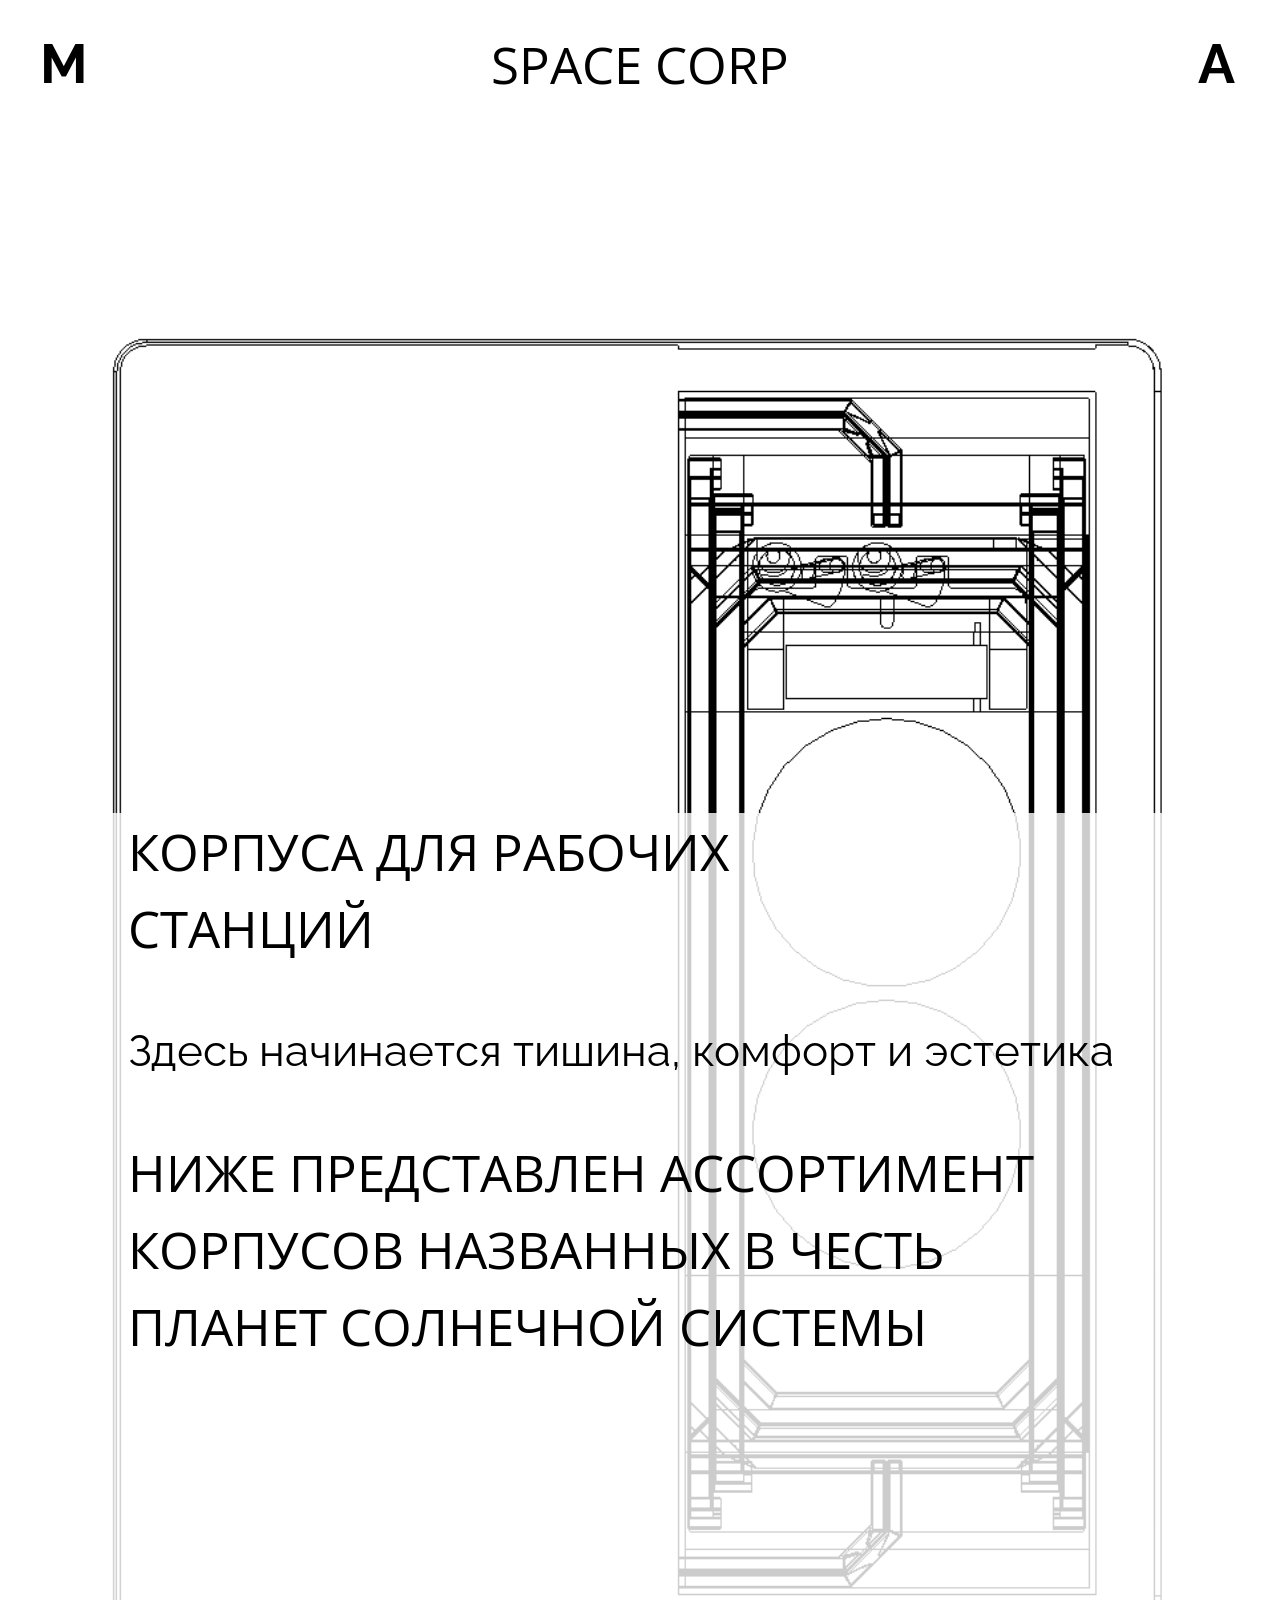
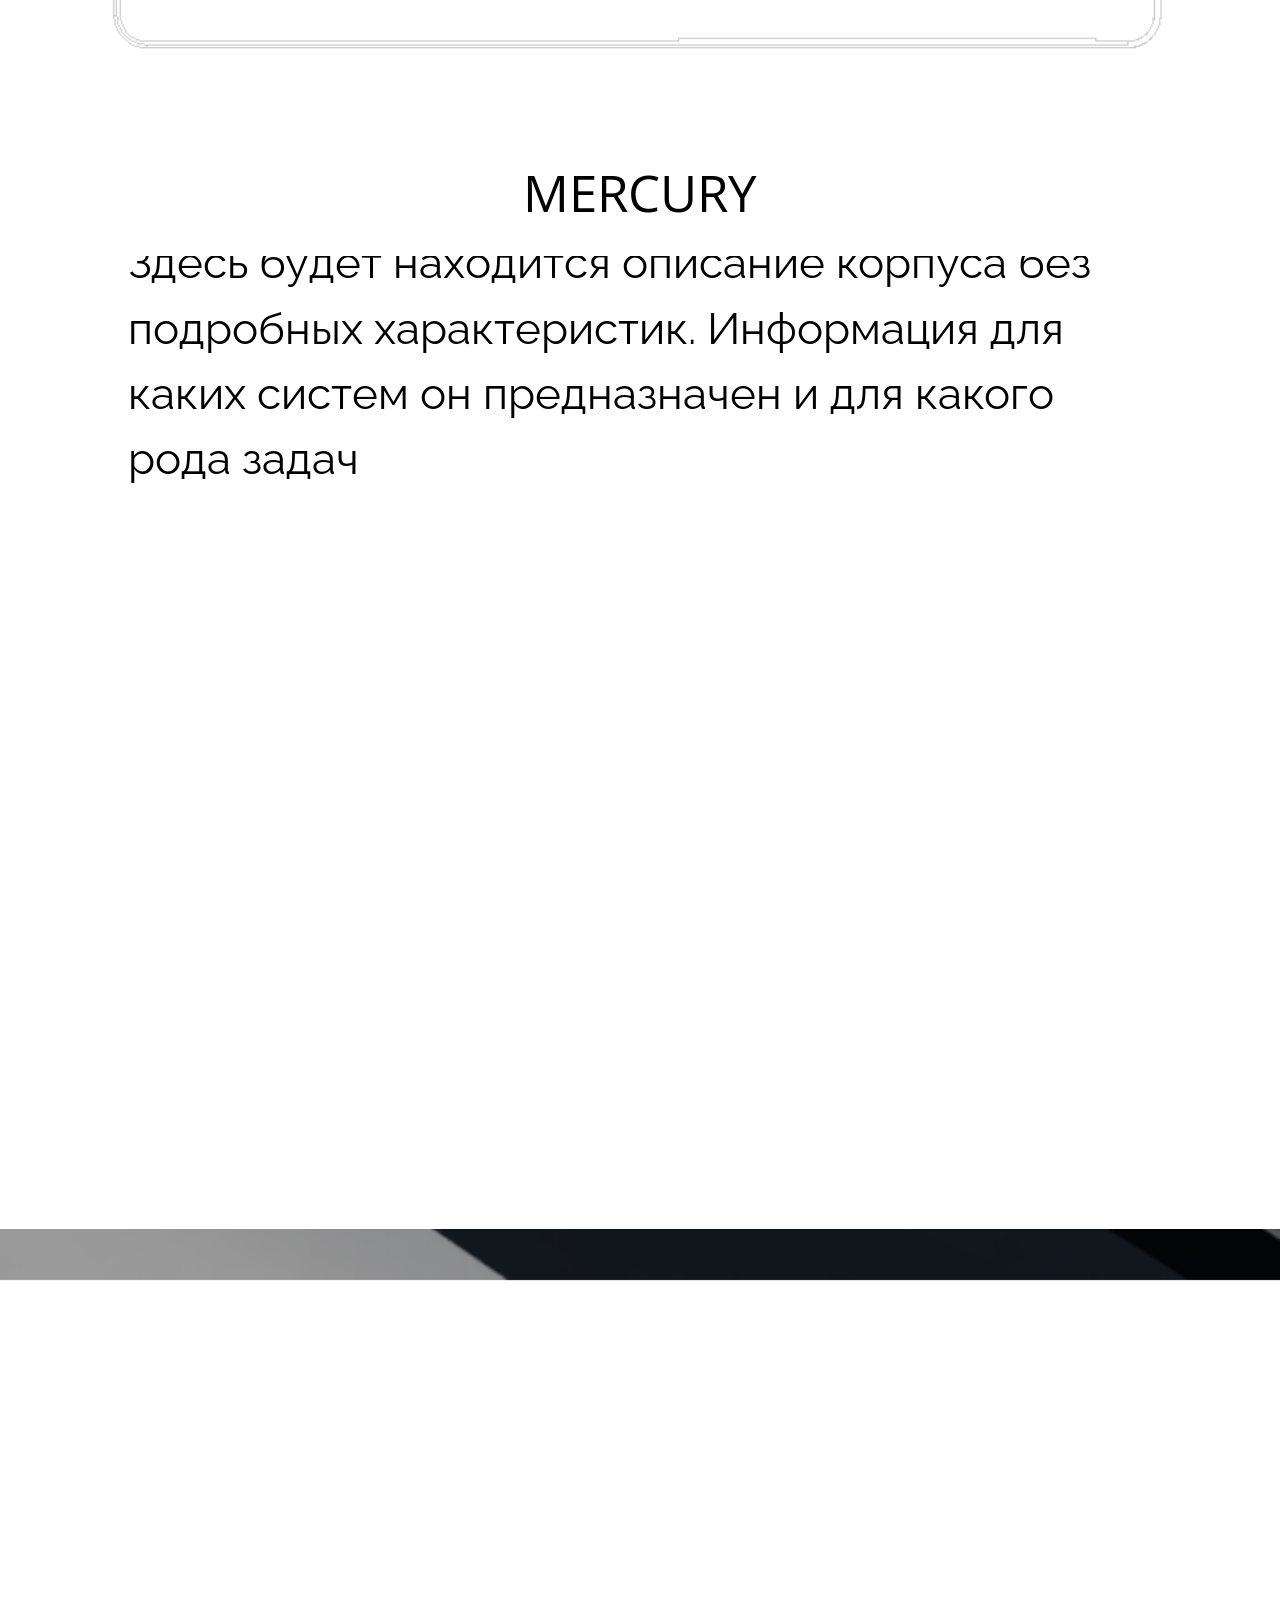
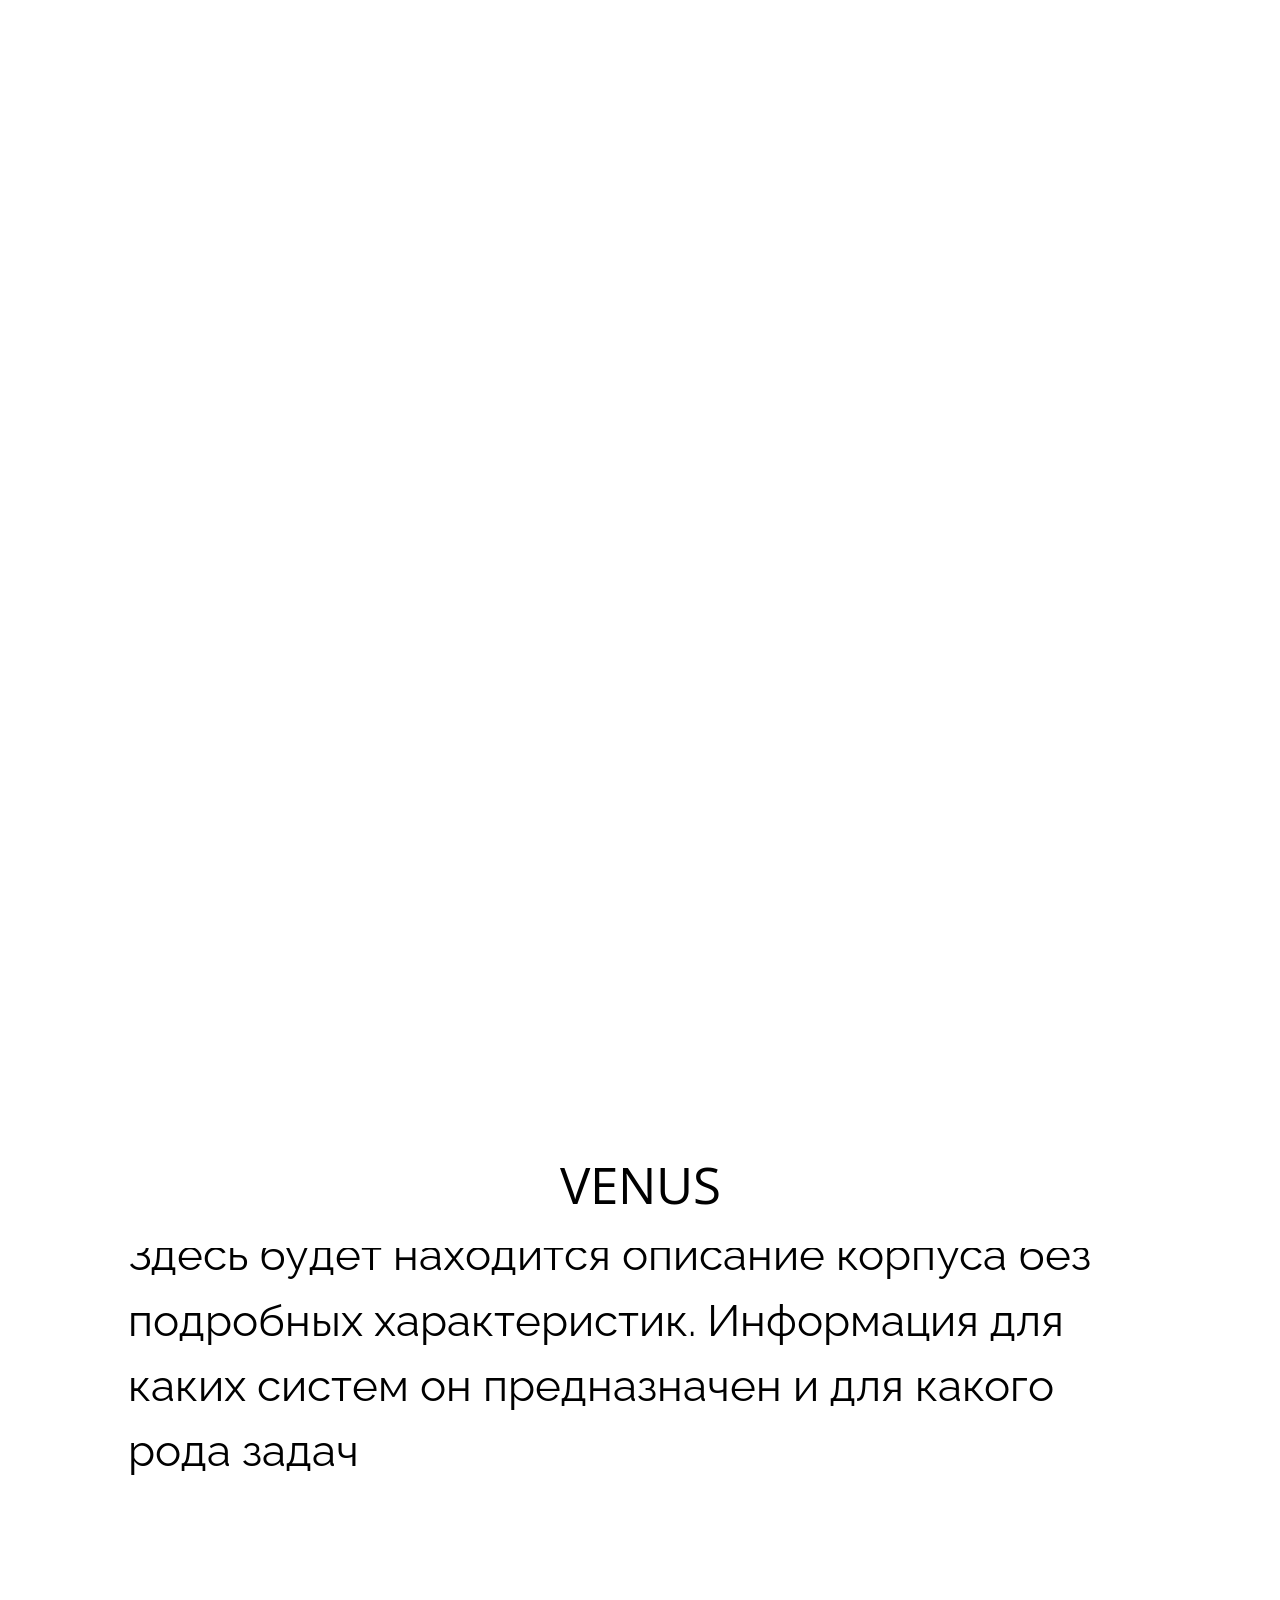
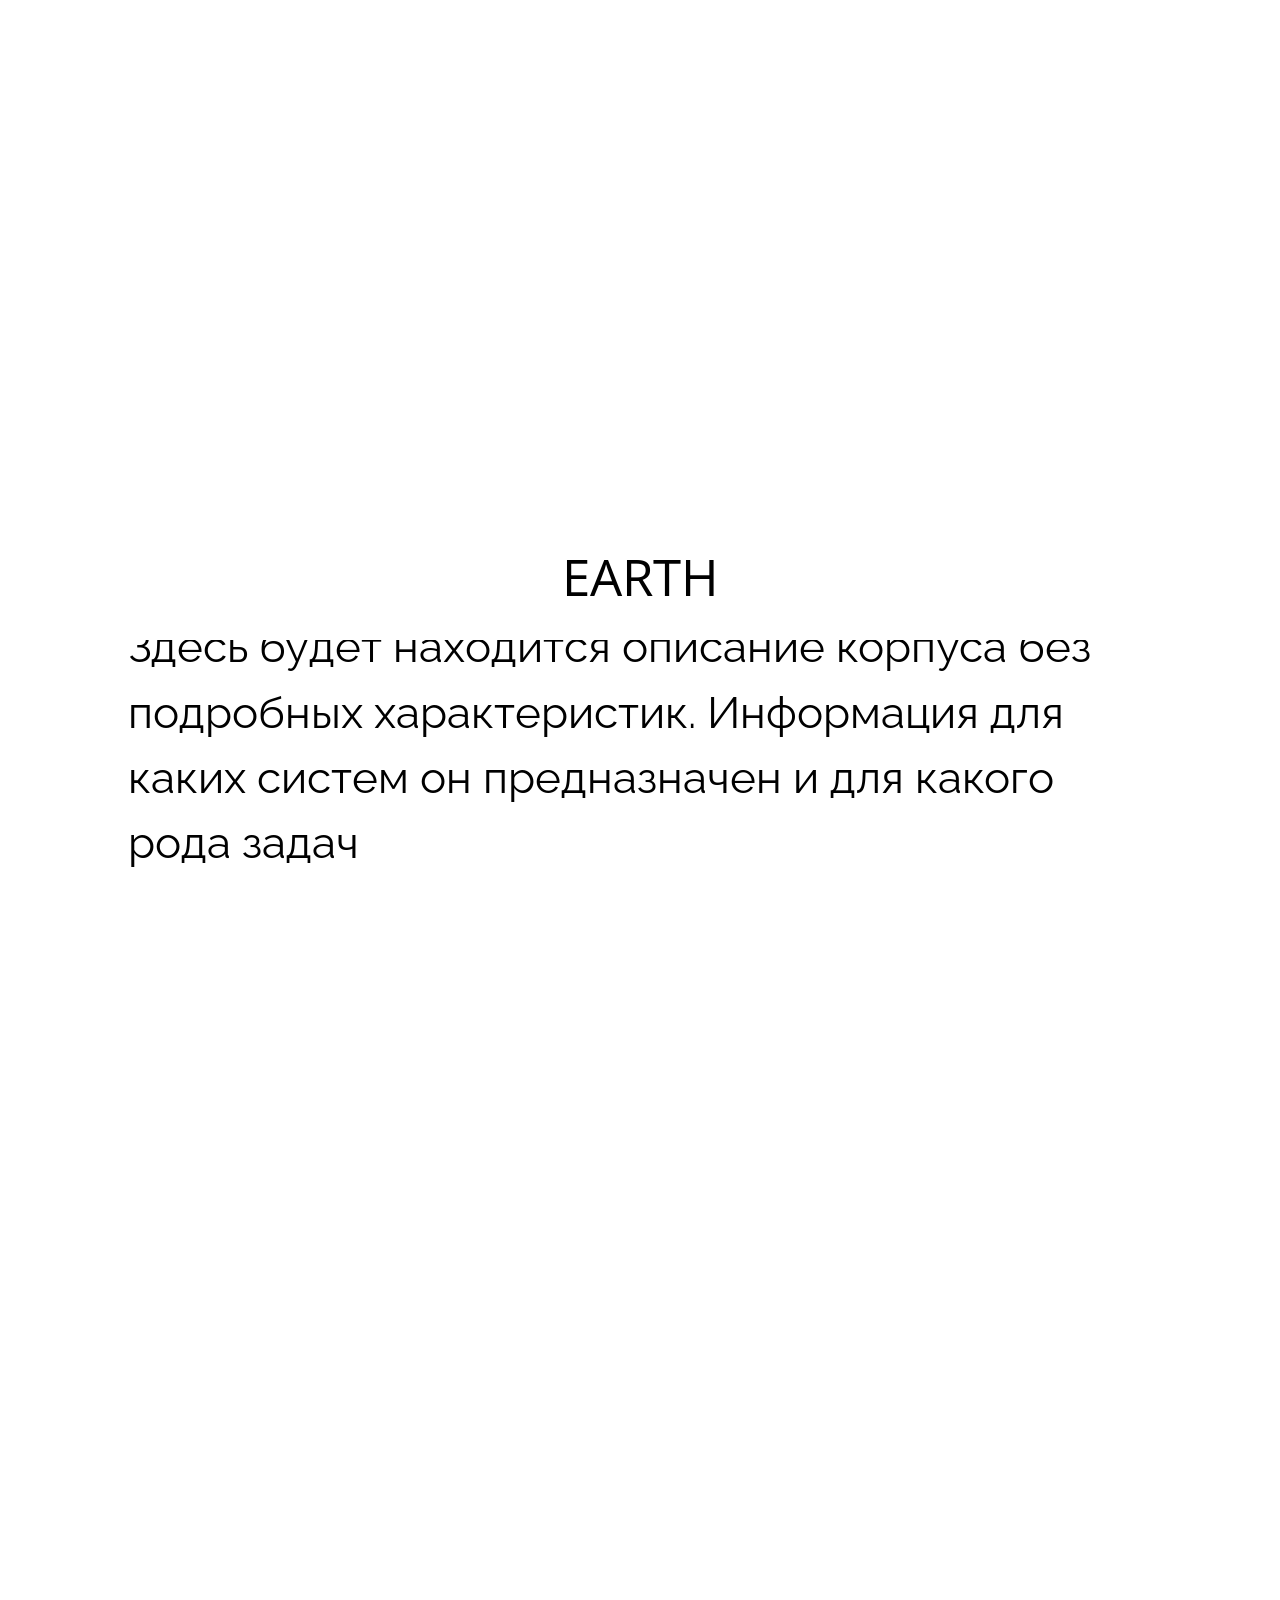
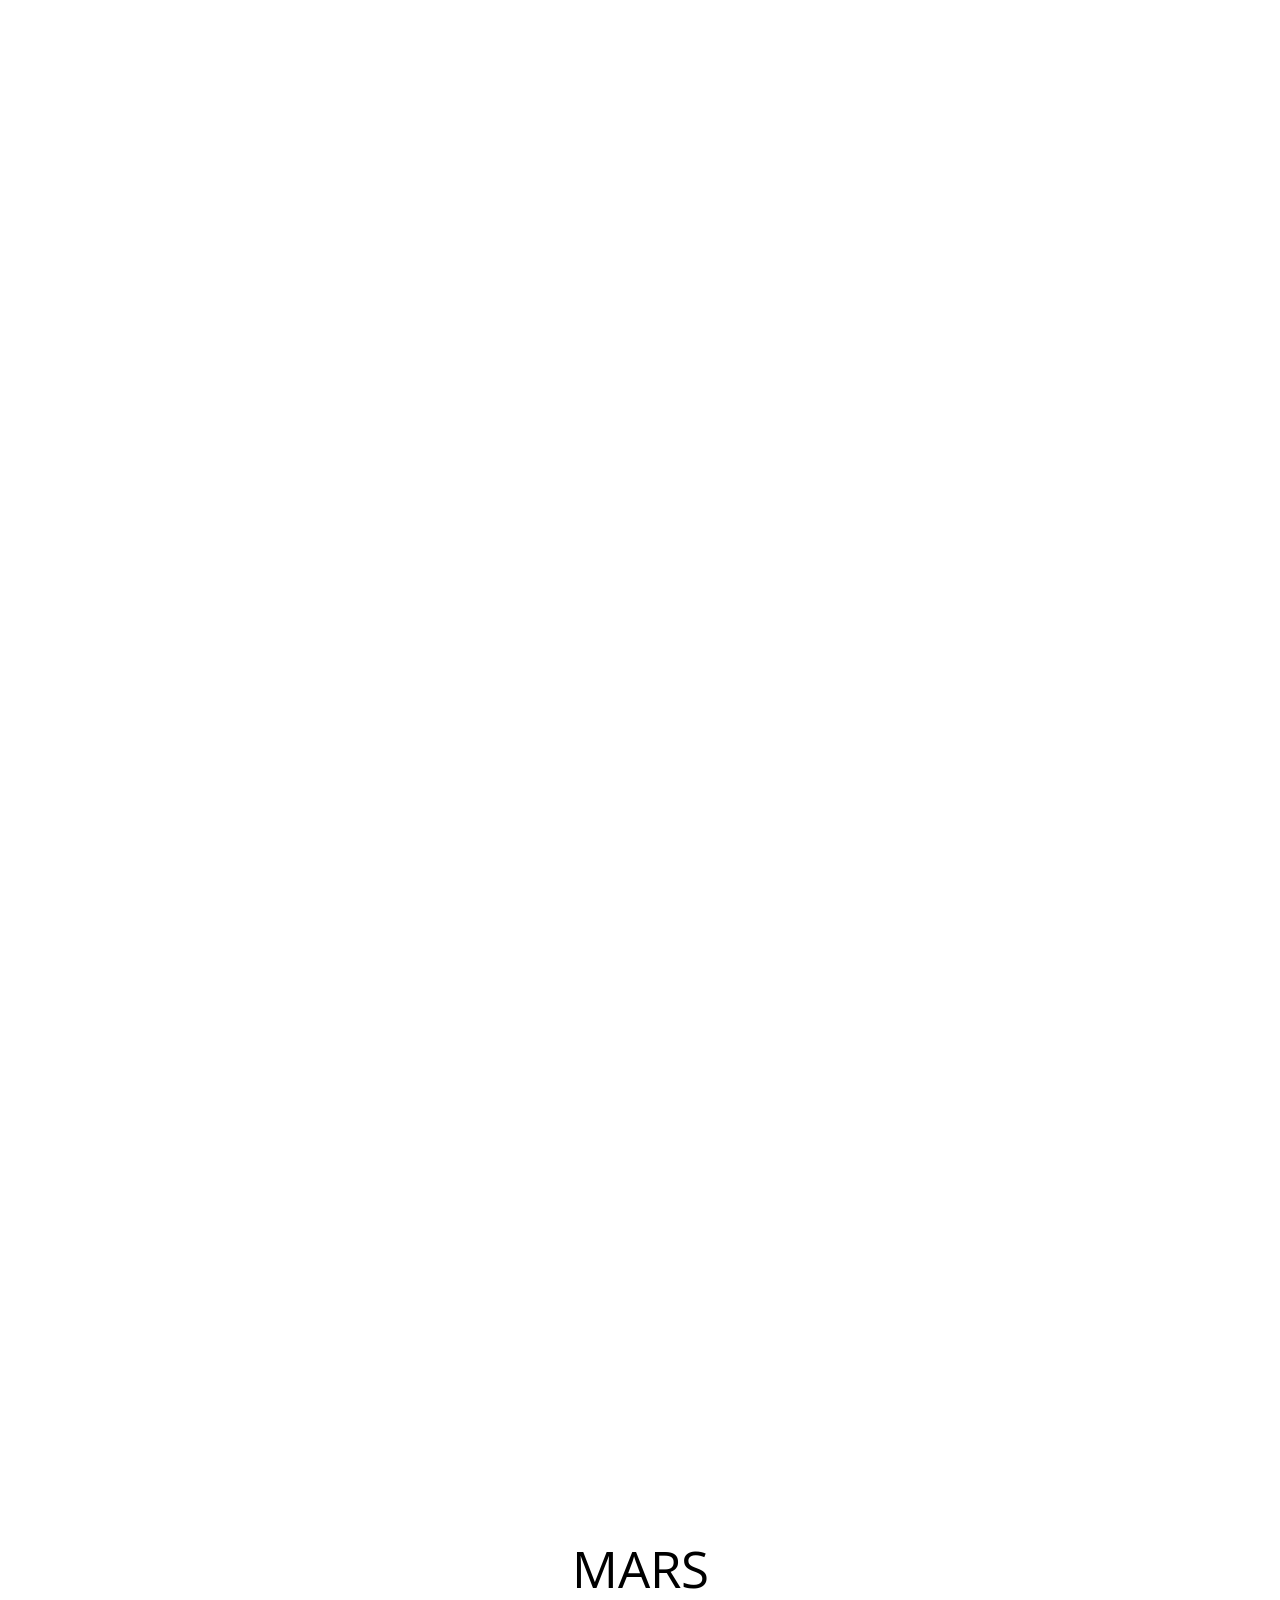
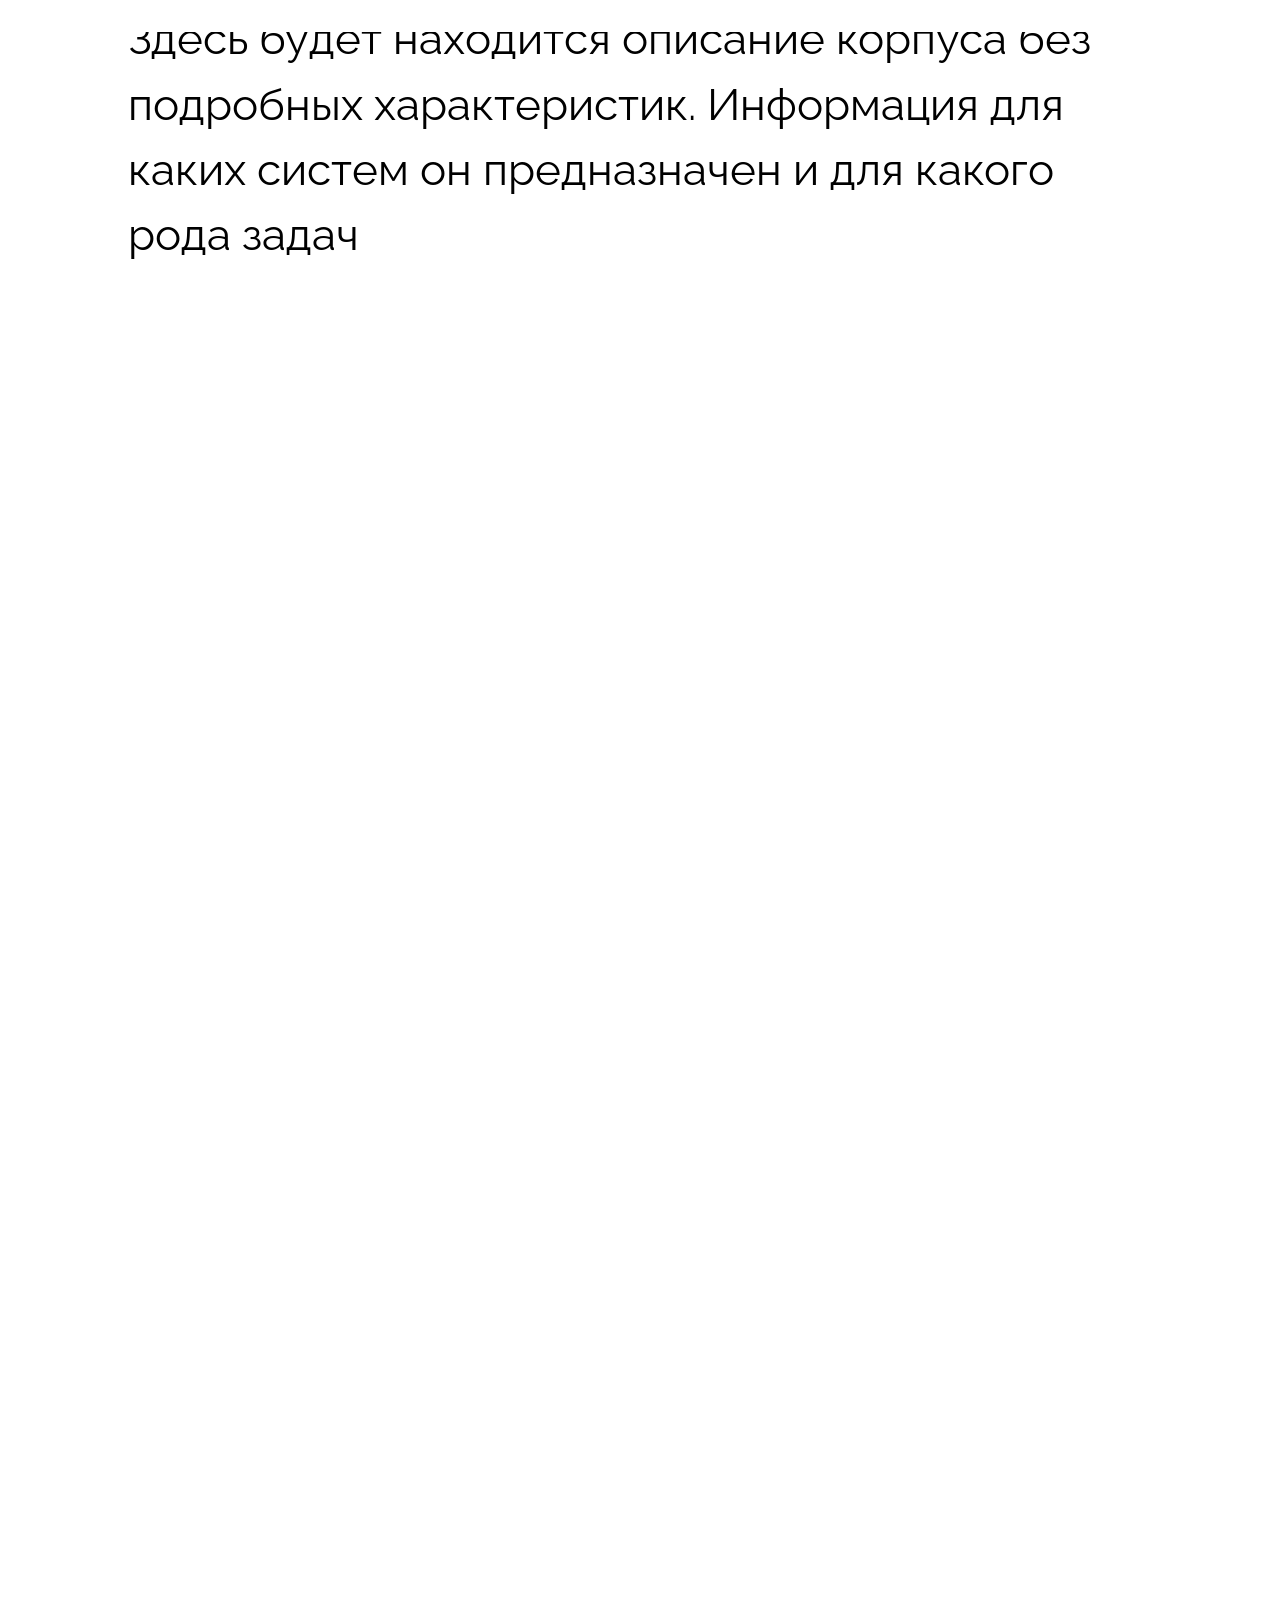
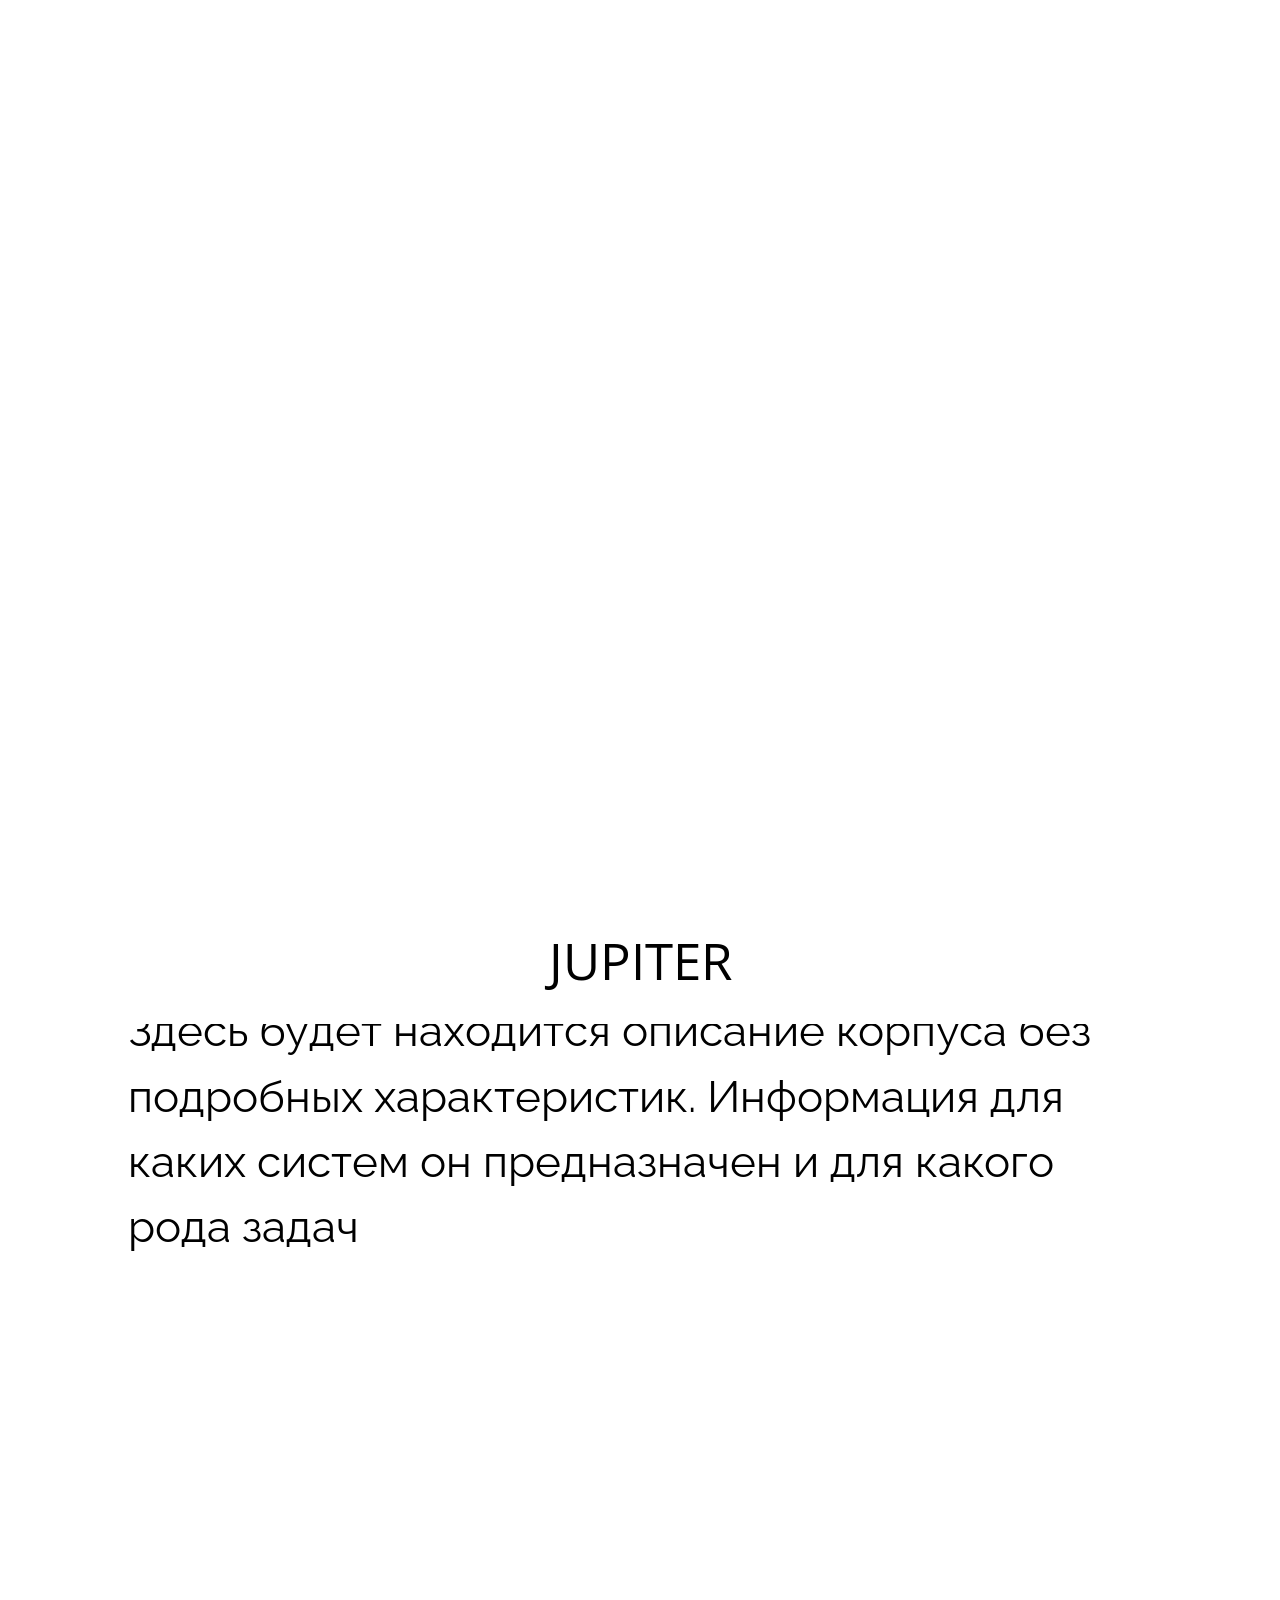
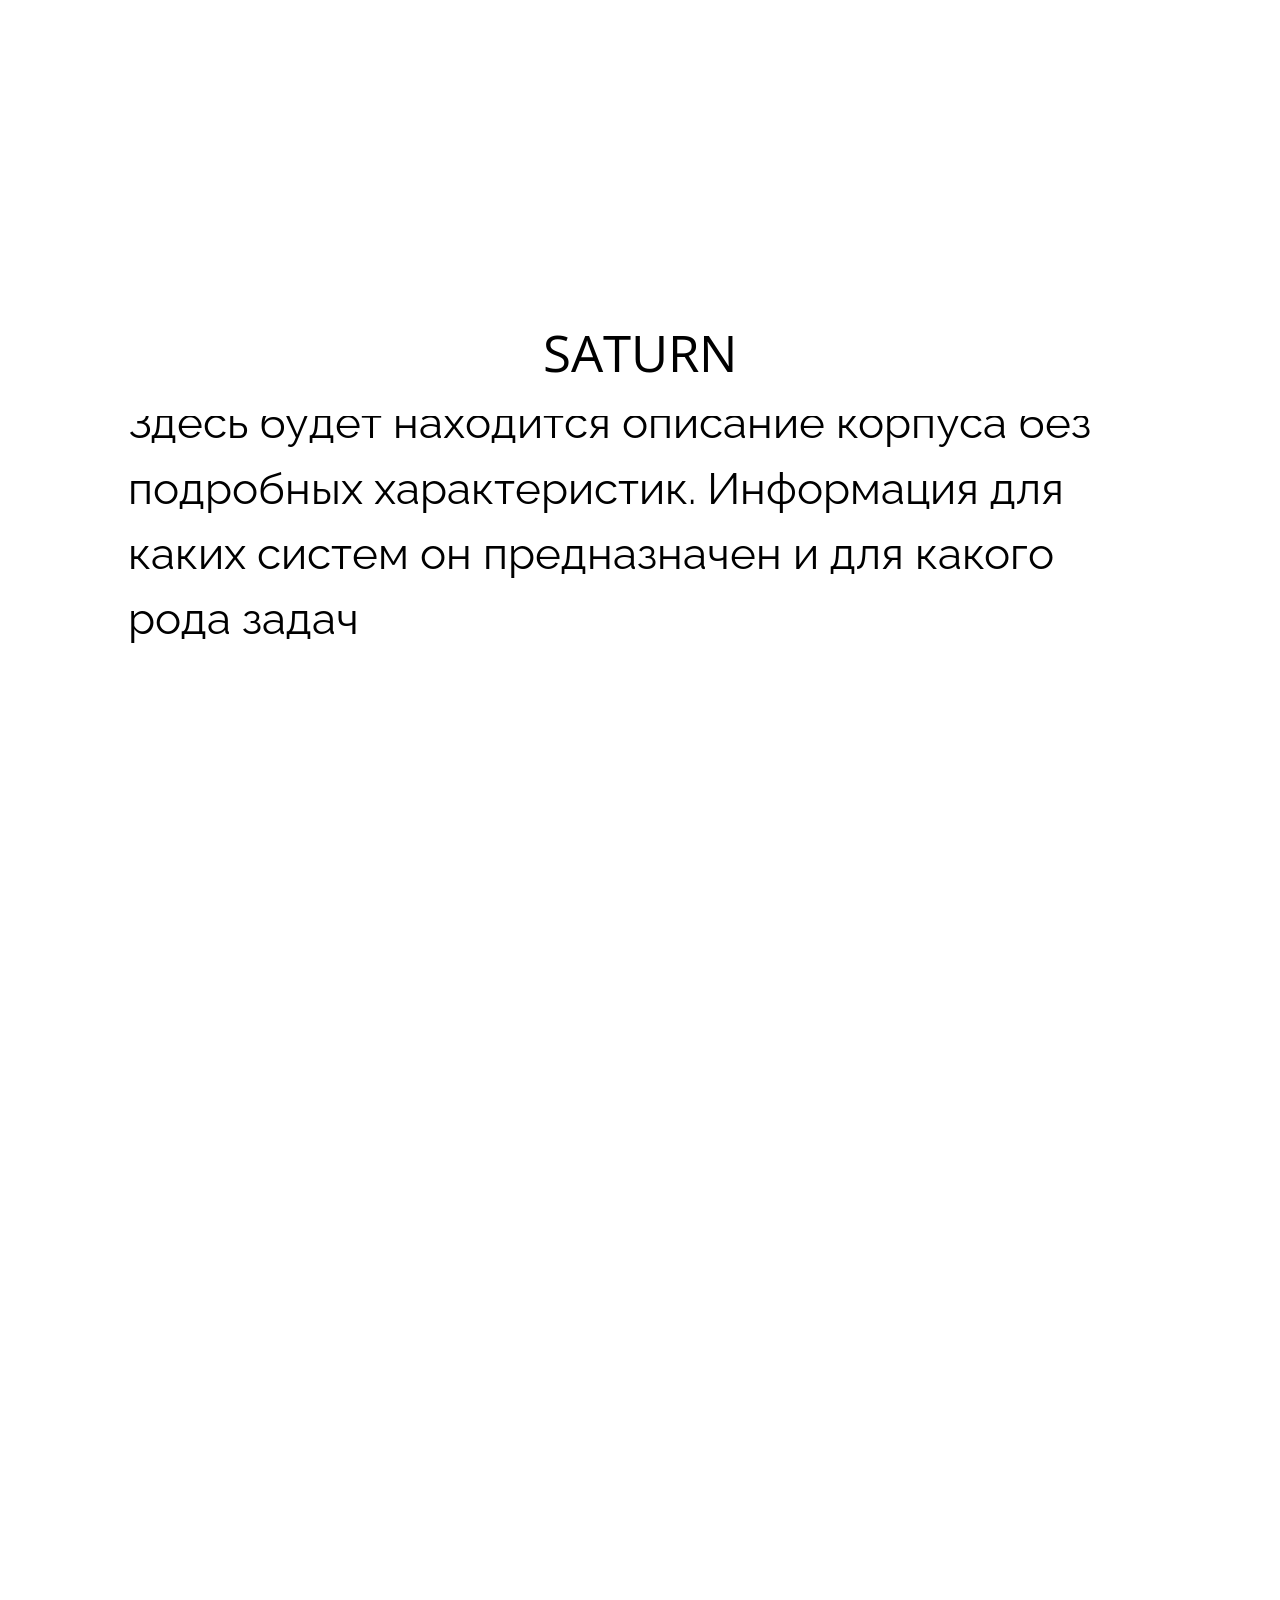
<file: index.html>
<!DOCTYPE html>
<html>
<head>
    <meta charset="UTF-8">
    <meta http-equiv="X-UA-Compatible" content="IE=edge">
    <meta name="viewport" content="width=device-width, initial-scale=1">
    <link rel="stylesheet" href="style.css">
    <link href="https://fonts.googleapis.com/css2?family=Open+Sans:wght@700&family=Raleway:wght@400;600;700&family=Roboto+Condensed:wght@700&display=swap" rel="stylesheet">
    <title>Document</title>
</head>
<body >
<div class="adapt__bckg__mob">

    <div class="bckg__intro__mob">
        <img class="bckg__intro__img__mob" src="backround__photo.png" alt="">
     </div>

    <div class="bckg__pr__1__img__1">


        <div class="par__sgm__1">
            <img class="sgm__1" src="im/adapt__bckg__mob/bckg__pr__1/bckg__pr__1__img__1/bckg__pr__1__p1.png" alt="" >
        </div>


        <div class="par__sgm__2">
            <img class="sgm__2" src="im/adapt__bckg__mob/bckg__pr__1/bckg__pr__1__img__1/bckg__pr__1__p2.png" alt="" >
        </div>


        <div class="par__sgm__3">
            <img class="sgm__3" src="im/adapt__bckg__mob/bckg__pr__1/bckg__pr__1__img__1/bckg__pr__1__p3.png" alt="" >
        </div>


        <div class="par__sgm__4">
            <img class="sgm__4" src="im/adapt__bckg__mob/bckg__pr__1/bckg__pr__1__img__1/bckg__pr__1__p4.png" alt="" >
        </div>


        <div class="par__sgm__5">
            <img class="sgm__5" src="im/adapt__bckg__mob/bckg__pr__1/bckg__pr__1__img__1/bckg__pr__1__p5.png" alt="" >
        </div>


        <div class="par__sgm__6">
            <img class="sgm__6" src="im/adapt__bckg__mob/bckg__pr__1/bckg__pr__1__img__1/bckg__pr__1__p6.png" alt="" >
        </div>


        <div class="par__sgm__7">
            <img class="sgm__7" src="im/adapt__bckg__mob/bckg__pr__1/bckg__pr__1__img__1/bckg__pr__1__p7.png" alt="" >
        </div>


        <div class="par__sgm__8">
            <img class="sgm__8" src="im/adapt__bckg__mob/bckg__pr__1/bckg__pr__1__img__1/bckg__pr__1__p8.png" alt="" >
        </div>


        <div class="par__sgm__9">
            <img class="sgm__9" src="im/adapt__bckg__mob/bckg__pr__1/bckg__pr__1__img__1/bckg__pr__1__p9.png" alt="" >
        </div>


        <div class="par__sgm__10">
            <img class="sgm__10" src="im/adapt__bckg__mob/bckg__pr__1/bckg__pr__1__img__1/bckg__pr__1__p10.png" alt="" >
        </div>
    </div>
</div>
<div class="header_btn">
    <div class="header__mob_btn">
        <div class="btn__info__creator">
            <p class="header__btn__left-and-rigth">M</Main></p> 
        </div>
        <div class="btn__menu__mob">
            <div class="account">
                <p class="header__btn__left-and-rigth">A</p>
            </div>
        </div>
    </div> 
</div>
<div class="container">
<!-- #Header mob start -->
    <header class="header_mine">
        <div class="header__mob">
            <div class="btn__project__menu">
             </div>
        </div>
    </header> <!-- #Header mob the end -->
    <!-- #Intro -->  
    <div class="intro__mob">
        <div class="intro__name">
            Space corp
        </div>
        <div class="intro__text__box">
            <div class="text__intro__1">
                Корпуса для рабочих 
                <br>
                станций
            </div>        
            <div class="text__intro__2">
                Здесь начинается тишина, комфорт и эстетика
            </div>
            <div class="text__intro__3">
                Ниже представлен ассортимент корпусов 
                названных в честь планет солнечной системы
                <br>
            </div>   
        </div>    
    </div>
<!-- #Mine -->
    <mine class="mine">
        <!-- #Progect__nav -->
        <div class="project__nav">
            <div class="small__project__box">
                <div class="box__info">
                    <div class="box__name">
                        <div class="box__name__text">
                            mercury
                        </div>
                    </div>
                   <div class="box__description">
                    Здесь будет находится описание корпуса 
                    без подробных характеристик. 
                    Информация для каких систем он предназначен 
                    и для какого рода задач
                    </div>
                </div>
            </div>
            <div class="small__project__box">
                <div class="box__info">
                    <div class="box__name">
                         <div class="box__name__text">
                            venus
                        </div>
                    </div>
                    <div class="box__description">
                        Здесь будет находится описание корпуса 
                    без подробных характеристик. 
                    Информация для каких систем он предназначен 
                    и для какого рода задач
                    </div> 
                </div>
            </div>
            <div class="small__project__box">
                <div class="box__info">
                    <div class="box__name">
                        <div class="box__name__text">
                             Earth
                        </div>
                    </div>
                    <div class="box__description">
                        Здесь будет находится описание корпуса 
                    без подробных характеристик. 
                    Информация для каких систем он предназначен 
                    и для какого рода задач
                    </div> 
                </div>
            </div>
            <div class="small__project__box">
                <div class="box__image__desktop">
                </div>
                <div class="box__info">
                    <div class="box__name">
                        <div class="box__name__text">
                            Mars
                       </div>
                    </div>
                    <div class="box__description">
                        Здесь будет находится описание корпуса 
                    без подробных характеристик. 
                    Информация для каких систем он предназначен 
                    и для какого рода задач
                    </div> 
                </div>
            </div>
            <div class="small__project__box">
                <div class="box__image__desktop">
                </div>
                <div class="box__info">
                    <div class="box__name">
                        <div class="box__name__text">
                            Jupiter
                       </div>
                    </div>
                    <div class="box__description">
                        Здесь будет находится описание корпуса 
                    без подробных характеристик. 
                    Информация для каких систем он предназначен 
                    и для какого рода задач
                    </div> 
                </div>
            </div>
            <div class="small__project__box">
                <div class="box__image__desktop">
                </div>
                <div class="box__info">
                    <div class="box__name">
                        <div class="box__name__text">
                            Saturn
                       </div>
                    </div>
                    <div class="box__description">
                        Здесь будет находится описание корпуса 
                    без подробных характеристик. 
                    Информация для каких систем он предназначен 
                    и для какого рода задач
                    </div> 
                </div>
            </div>
            <div class="small__project__box">
                <div class="box__image__desktop">
                </div>
                <div class="box__info">
                    <div class="box__name">
                        <div class="box__name__text">
                            Uranus
                       </div>
                    </div>
                    <div class="box__description">
                        Здесь будет находится описание корпуса 
                    без подробных характеристик. 
                    Информация для каких систем он предназначен 
                    и для какого рода задач
                    </div> 
                </div>
            </div>
            <div class="small__project__box">
                <div class="box__image__desktop">
                </div>
                <div class="box__info">
                    <div class="box__name">
                        <div class="box__name__text">
                            Neptune
                       </div>
                    </div>
                    <div class="box__description">
                        Здесь будет находится описание корпуса 
                    без подробных характеристик. 
                    Информация для каких систем он предназначен 
                    и для какого рода задач
                    </div>
                </div>
            </div>
        </div>  <!-- #Progect__nav -->
        <!-- #Creator -->  
        <div class="creator">
            <div class="creator__intro">
                <!-- #Intro -->  
                разработчик
           </div>
            <div class="photo">
                <img class="img__creator" src="im/and.jpg" alt="">
            </div>
            <div class="cretor__info">
                <div class="cretor__info__text">
                    Андрей Соколов
                </div>
                <div class="creator__icongroup">

                    <div class="creator__box__icon">
                        <a href="https://t.me/vklandreil">
                            <div class="creator__icon" >
                                <img class="creator__icon" src="icon/telegram.png" alt="">
                            </div>
                        </a>
                    </div>


                    <div class="creator__box__icon">
                    <a href="https://www.youtube.com/channel/UCdYUScO2GcIBJTSN1ezR2lA">
                        <div class="creator__icon">
                            <img class="creator__icon" src="icon/youtube.png" alt="">
                        </div>
                    </a>
                </div>

                    <div class="creator__box__icon">
                    <a href="https://github.com/Andrey1Falcon">
                        <div class="creator__icon">
                            <img class="creator__icon" src="icon/github.png" alt="">
                        </div>
                    </a>
                </div>

                    <div class="creator__box__icon">
                    <a href="https://ru.pinterest.com/vklandreil/?eq=vklandreil&etslf=5165">
                        <div class="creator__icon">
                            <img class="creator__icon" src="icon/pinterest.png" alt="">
                        </div>
                    </a>
                </div>
                </div>
            </div>
        </div> <!-- #Creator -->  
    </mine> <!-- #Mine -->
    <!-- #footer -->
    <footer class="footer" >
        <div class="footer__text"> 
        </div>
        <div>
    </footer> <!-- #footer -->
</div>
</body>
</html>
</file>
<file: style.css>
/*==========================================
===== Для мобильных устройств ==============
============================================*/
            /* ##### Заметки: 
            --Условия: 
            1: Обязательная установка
             "display: flex;" для всех div   
            которые содержат в себе Paralax 
            собранный мной на CSS.
            2: Не работает с "Overflow: hidden" ----*/
/*======================================
===== Переменные =======================*/
:root{
         /*\/ Изменяемые переменные которые можно трогать =======================*/
        --header-widgth: calc(var(--vw-100));

        --header-btn-height__mob: calc(0.1 * var(--vw-100)); /*
         /\высота всей шапки без margin */
         --intro-name_menu_heightAndMargin__0__mob: calc(0.12 * var(--vw-100)); /*
         /\сумма высоты шапки из высобы кнопок и одного margin с верху */
         --intro-name_menu_heightAndMargin__mob: calc(0.14 * var(--vw-100)); /*
         /\сумма высоты всей шапки из высобы кнопок и двух margin с верху и снизу */
        --header-btn__menu__width__mob: calc(0.7 * var(--vw-100));
        --header-btn__brdr__rds__mob: calc(0.5 * var(--header-btn-height__mob));
        --header-btn__margin__mob: calc(0.02 * var(--vw-100));/*
        /\margin шапки */
        --box-name-wigth: calc(--vw-100-(2*var(--header-btn-height__mob)));
        /*\/ Шрифт =======================*/
        --font-size__default: calc(0.034 * var(--vw-100));
        --line-height__default: calc(0.051 * var(--vw-100));
        --font-size__h1: calc(0.04 * var(--vw-100));
        --line-height__h1: calc(0.06 * var(--vw-100));
        --font-size__header__btn: calc(0.043 * var(--vw-100));

        --mar-stop: 0px ;/*
        /\расстояние остановки всего изображения паралакса от верха экрана--*/
        --mar-main: var(--stop-7);/*
        /\расстояние от верха экрана до изображения паралакса --*/
        /*\/ == Переменные которые не надо трогать 
        они подстраиваются автоматически 
        относительно Изменяемых переменных */
        --vw-5:calc(0.05 * var(--vw-100));
        --vw-10:calc(0.10 * var(--vw-100));
        --vw-15:calc(0.15 * var(--vw-100));
        --vw-20:calc(0.20 * var(--vw-100));
        --vw-25:calc(0.25 * var(--vw-100));/*
        /\высота сегментов 1-9
        /\высота сегмента и расстояние меджу сегментами разные 
        для осуществления наложения одинаковых участков 
        для отсутствия разрыва при смещении и изменении
        высоты области простмотра "body" */
        --vw-30:calc(0.30 * var(--vw-100));
        --vw-35:calc(0.35 * var(--vw-100));
        --vw-40:calc(0.40 * var(--vw-100));
        --vw-45:calc(0.45 * var(--vw-100));
        --vw-50:calc(0.50 * var(--vw-100));
        --vw-55:calc(0.55 * var(--vw-100));
        --vw-60:calc(0.60 * var(--vw-100));
        --vw-65:calc(0.65 * var(--vw-100));
        --vw-70:calc(0.70 * var(--vw-100));
        --vw-75:calc(0.75 * var(--vw-100));
        --vw-80:calc(0.80 * var(--vw-100));
        --vw-85:calc(0.85 * var(--vw-100));
        --vw-90:calc(0.90 * var(--vw-100));
        --vw-95:calc(0.95 * var(--vw-100));
        --vw-100: 100vw;
        --vw-25_5: calc(0.225 * var(--vw-100)); /* 
            /\расстояние между сегментами изображения
            так же используестся как высота сегмента №10 */
           
        --stop-1: var(--mar-stop);
        --stop-2: calc(1 * var(--vw-25_5) + var(--mar-stop));
        --stop-3: calc(2 * var(--vw-25_5) + var(--mar-stop));
        --stop-4: calc(3 * var(--vw-25_5) + var(--mar-stop));
        --stop-5: calc(4 * var(--vw-25_5) + var(--mar-stop));
        --stop-6: calc(5 * var(--vw-25_5) + var(--mar-stop));
        --stop-7: calc(6 * var(--vw-25_5) + var(--mar-stop));
        --stop-8: calc(7 * var(--vw-25_5) + var(--mar-stop));
        --stop-9: calc(8 * var(--vw-25_5) + var(--mar-stop));
        --stop-10: calc(9 * var(--vw-25_5) + var(--mar-stop));
        --color-black: rgba(0, 0, 0);
        --color-white: rgba(255, 255, 255);

    }
/*==============================================
===== Тело страницы__mob =======================*/
html{
    top:0px;
    left: 0px;
    right: 0px;
    bottom: 0px;
}
body{ 
    margin: 0px;
    display: flex;
    justify-content: center;
    font-family: Raleway, sans-serif;
    font-size: var(--font-size);
    line-height: var(--font-size);
    color: var(--main-color);
}
*{box-sizing: border-box;
}/* это алгоритм подсчета размера блоков с учетом педдингов и границ */
.container{
    width: var(--vw-100);
    display: flex;
    flex-direction: column;
}
.mine{
    display: flex;
    flex-direction: column;
}
/*=========================================
===== Bckg__mob ===========================*/
.adapt__bckg__mob{
    display: flex;
}
.bckg__intro__mob{
    position: fixed;
    top: 0px;
    left: 0;
    width: 100%;
    z-index: -1000;
}
.bckg__intro__img__mob{
    position: absolute;
    width: 100%;
    object-fit: cover;
}
.bckg__pr__1__img__1{
    display: flex; 
}
/*================================================
====== Paralax__pr__1__par__1__mob ===============*/
.par__sgm__1{
    position: sticky; /*
        /\должна быть установлена в позиции sticky обязательно---*/  
    height: 0px; /* 
    должна быть определена обязательно---*/
    margin-top: var(--mar-main);/*
        /\расстояние от top до места где должен сработать паралакс на странице*/
    top: var(--stop-1); /*
        /\фиксирующая позиция (своя для каждого сегмента) */
    z-index: -999;
}
.sgm__1{
    position: absolute;
    object-fit: cover;
    width: var(--vw-100);
    height: var(--vw-25);
}
.par__sgm__2{
    position: sticky; 
    height: 0px; 
    margin-top: var(--mar-main);
    top: var(--stop-2); 
    z-index: -998;
}
.sgm__2{
    position: absolute;
    object-fit: cover;
    width: var(--vw-100);
    height: var(--vw-25);
}
.par__sgm__3{
    position: sticky; 
    height: 0px; 
    margin-top: var(--mar-main);
    top: var(--stop-3); 
    z-index: -997;
}
.sgm__3{
    position: absolute;
    object-fit: cover;
    width: var(--vw-100);
    height: var(--vw-25);
}
.par__sgm__4{
    position: sticky; 
    height: 0px; 
    margin-top: var(--mar-main);
    top: var(--stop-4); 
    z-index: -996;
}
.sgm__4{
    position: absolute;
    object-fit: cover;
    width: var(--vw-100);
    height: var(--vw-25);
}
.par__sgm__5{
    position: sticky;  
    height: 0px; 
    margin-top: var(--mar-main);
    top: var(--stop-5); 
    z-index: -995;
}
.sgm__5{
    position: absolute;
    object-fit: cover;
    width: var(--vw-100);
    height: var(--vw-25);
}
.par__sgm__6{
    position: sticky;  
    height: 0px; 
    margin-top: var(--mar-main);
    top: var(--stop-6); 
    z-index: -994;
}
.sgm__6{
    position: absolute;
    object-fit: cover;
    width: var(--vw-100);
    height: var(--vw-25);
}
.par__sgm__7{
    position: sticky; 
    height: 0px; 
    margin-top: var(--mar-main);
    top: var(--stop-7); 
    z-index: -993;
}
.sgm__7{
    position: absolute;
    object-fit: cover;
    width: var(--vw-100);
    height: var(--vw-25);
}
.par__sgm__8{
    position: sticky; 
    height: 0px; 
    margin-top: var(--mar-main);
    top: var(--stop-8); 
    z-index: -992;
}
.sgm__8{
    position: absolute;
    object-fit: cover;
    width: var(--vw-100);
    height: var(--vw-25);
}
.par__sgm__9{
    position: sticky; 
    height: 0px; 
    margin-top: var(--mar-main);
    top: var(--stop-9); 
    z-index: -991;
}
.sgm__9{
    position: absolute;
    object-fit: cover;
    width: var(--vw-100);
    height: var(--vw-25);
}
.par__sgm__10{
    position: sticky; 
    height: 0px; 
    margin-top: var(--mar-main);
    top: var(--stop-10); 
    bottom: 2000px;
    z-index: -990;
}
.sgm__10{
    position: absolute;
    object-fit: cover;
    width: var(--vw-100);
    height: var(--vw-25);
}
/*=========================================
======= Header__mob =======================*/
.header__mine{

}
.header_btn{
    z-index: 5;
}
.header__mob{
    position: fixed;
    display: flex;
    justify-content:space-between;
    width: var(--header-widgth);
    height: var(--header-btn-height__mob); 
    margin: 0px;
    background-color: rgba(255, 255, 255);
    backdrop-filter: blur(3px);
    -webkit-backdrop-filter: blur(3px);
    overflow: hidden;
}
.header__mob_btn{
    position: fixed;
    display: flex;
    justify-content:space-between;
    width: var(--header-widgth);
    height: var(--header-btn-height__mob); 
    margin: 0px;
    background-color: rgba(255, 255, 255, 0);
    overflow: hidden;
}
.btn__info__creator{
    position: relative;
    display: flex;
    justify-content: center;
    align-items: center;
    border-radius: var(--header-btn__brdr__rds__mob);
    overflow: hidden;
    width: var(--header-btn-height__mob);
    height: var(--header-btn-height__mob);
}
.btn__project__menu{
    position: relative;
    display: flex;
    align-items: center;
    justify-content: center;
    z-index: 4;
    border-radius: var(--header-btn__brdr__rds__mob);
}
.btn__menu__mob{
    position: relative;
    display: flex;
    align-items: center;
    justify-content: center;
    border-radius: var(--header-btn__brdr__rds__mob);
    width: var(--header-btn-height__mob);
    height: var(--header-btn-height__mob);
}
.header__btn__left-and-rigth{
    font-weight: bold;
    font-size: var(--font-size__header__btn);
    line-height: var(--font-size__header__btn);
    font-weight: bold;
    z-index: 5;
}
.btn__info__creator:active{
background-color: #4aa2a249;
}
.btn__project__menu:active{
background-color: #4aa2a249;
}
.btn__menu__mob:active{
background-color: #4aa2a249;
}
/*=========================================
===== Intro__mob ==========================*/
.intro__mob{
    position: relative;
    display: flex;
    flex-direction: column;
    width:var(--vw-100);
    height: var(--stop-7);
}
.intro__name{
    position: sticky;
    top: 0px;
    display: flex;
    align-items: center;
    justify-content: center;
    width: var(--vw-100);
    height: var(--header-btn-height__mob);
    margin: 0px;
    z-index: 3;
    font-size: var(--font-size__h1);
    line-height: var(--tfont-size__h1);
    font-family: 'Open Sans', sans-serif;
    text-transform: uppercase;
    background-color: var(--color-white);
}
.intro__text__box{
    margin-top: calc(var(--stop-4) - var(--intro-name_menu_heightAndMargin__mob));
    background-color: rgba(255, 255, 255, 0.801);
    height: var(--stop-4);
}
.text__intro__1{
    font-size: var(--font-size__h1);
    line-height: var(--line-height__h1);
    color: var(--main-color);
    margin-left: var(--vw-10);
    margin-right: var(--vw-10);
    font-family: 'Open Sans', sans-serif;
    text-transform: uppercase;
    
}
.text__intro__2{
    font-size: var(--font-size__default);
    line-height: var(--line-height__default);
    margin-left: var(--vw-10);
    margin-right: var(--vw-10);
    margin-top: var(--font-size__h1);
    margin-bottom: var(--font-size__h1);
}
.text__intro__3{
    font-size: var(--font-size__h1);
    line-height: var(--line-height__h1);
    margin-left: var(--vw-10);
    margin-right: var(--vw-10);
    color: var(--main-color);
    font-family: 'Open Sans', sans-serif;
    text-transform: uppercase;
}
/*=========================================
===== Progect__mob ========================*/

.project__nav{
    display: flex;
    flex-direction: column;
    width: 100%;
    padding: 0px;
    border-radius: 0px;
    background-color: rgba(166, 166, 166, 0);
}
.small__project__box{    
    display: flex;
    flex-direction: column;
    width: 100%;
    height: var(--stop-10);
    margin: 0px;
    border-radius: 0px;
    background-color: rgba(255, 255, 255, 0);
    overflow: visible;
    
} 
.box__info{
    display: flex;
    flex-direction: column;
    width: 100%;
    height: var(--stop-10);
    min-height: 100px;
    background-color: rgba(255, 255, 255, 0);
}
.box__name{
    position: sticky;
    top: 0px;
    display: flex;
    flex-direction: column;
    justify-content: center;
    align-items: center;
    background-color: var(--color-white);
    width: var(--vw-100-(2*var(--header-btn-height__mob)));
    height: var(--header-btn-height__mob);
    z-index: 3;
}
.box__name__text{
    position: absolute;
    display: flex;
    flex-direction: column;
    justify-content: center;
    align-items: center;
    font-size: var(--font-size__h1);
    line-height: var(--line-height__h1);
    color: var(--main-color);
    font-family: 'Open Sans', sans-serif;
    text-transform: uppercase;
}
.box__description{
    margin: 0;
    margin-top: calc(-1 * var(--intro-name_menu_heightAndMargin__mob));
    padding: var(--vw-10);
    padding-top: calc(var(--intro-name_menu_heightAndMargin__0__mob)); 
    position: relative;
    font-family: Raleway, sans-serif;
    font-size: var(--font-size__default);
    line-height: var(--line-height__default);
    width: var(--vw-100);
    height: var(--stop-5);
    color: var(--main-color);
    background-color: #fff;
  
}
.small__project__box:hover .box__image{
    margin-top: 0px;
}
.small__project__box:hover .img{
opacity: 1;
}
/*======================================
===== Creator__mob ==========================*/
.creator{
    position:  relative;
    display:flex;
    flex-wrap: wrap;
    width: 100%;
    background-color: var(--background-box);
    border: 0px;
    padding: var(--vw-10);
    padding-top:0px ;
    border-radius: 0px;
    overflow: hidden;
    background-color: #ffffff;
}
.creator__intro{
    position:  relative;

    padding: 0px;
    width: var(--vw-80);
    height: var(--intro-name_menu_heightAndMargin__mob);
    display: flex;
    flex-direction: column;
    justify-content: center;
    align-items: center;
    font-size: var(--font-size__h1);
    line-height: var(--line-height__h1);
    color: var(--main-color);
    font-family: 'Open Sans', sans-serif;
    text-transform: uppercase;
}
.photo{
    position: relative;
    width: var(--vw-20);
    margin: 0px;
    border-radius: var(--vw-10);
    height: var(--vw-20);
    overflow: hidden;
}
.img__creator{
    position: relative;
    object-fit: cover;
    width: 100%;
    height: 100%;
}
.cretor__info{
    
    width: var(--vw-60);
    height: var(--vw10);
    margin: 0px;
}
.cretor__info__text{
    position:  relative;
    display: flex;
    align-items: center;
    width: var(--vw-60);
    height: var(--vw-10);
    margin-left: var(--vw-5);
    color: var(--main-color);
    font-size: var(--font-size__h1);
    font-family: Raleway, sans-serif;
    
}
.creator__icongroup{
    width: var(--vw-60);
    height: var(--vw-10);
    position: relative;
    display:flex;
    flex-wrap:wrap;
    height: var(--vw-60);
    margin: 0px;
    padding: 0px;
}
.creator__box__icon{
    position: relative;
    display: flex;
    justify-content: center;
    align-items: center;
    margin-left: var(--vw-5);
    width: var(--vw-10);
    height: var(--vw-10);
    border-radius: var(--vw-5);
    transition: background-color var(--animation-second);
}
.creator__icon{
    position: relative;
    width: var(--vw-10);
    height: var(--vw-10);
    object-fit: cover;
}
.creator__box__icon:hover {
    background-color: var(--background-mask);
}
</file>
